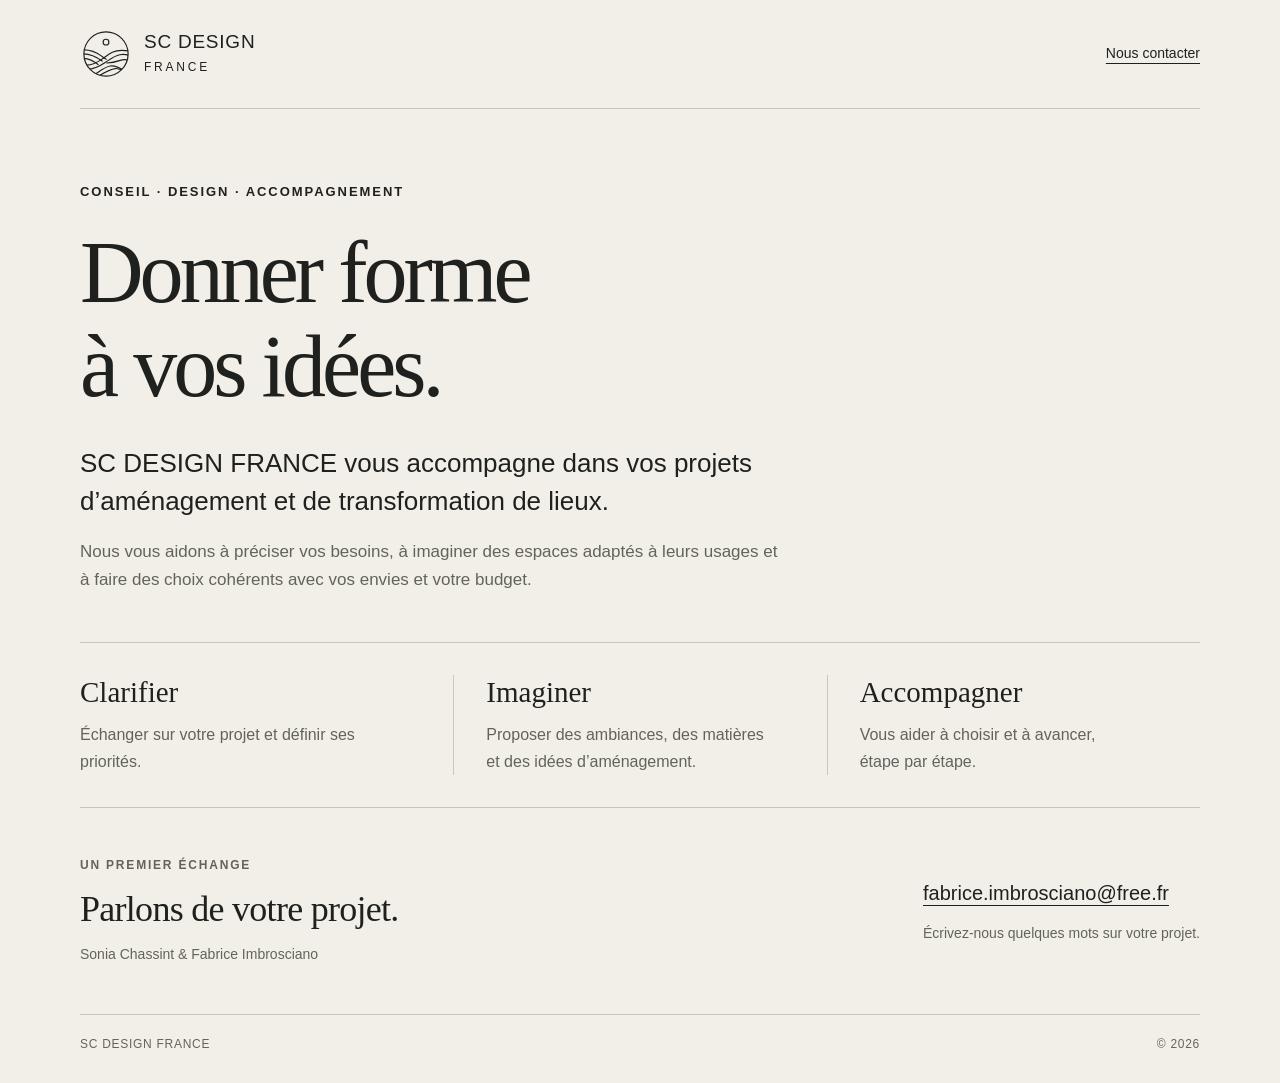
<file: index.html>
<!DOCTYPE html>
<html lang="fr">
<head>
  <meta charset="UTF-8">
  <meta name="viewport" content="width=device-width, initial-scale=1">
  <title>SC DESIGN FRANCE — Conseil &amp; design</title>
  <meta name="description" content="SC DESIGN FRANCE vous accompagne pour clarifier vos idées, définir vos besoins et donner forme à vos projets d’aménagement.">
  <meta property="og:title" content="SC DESIGN FRANCE">
  <meta property="og:description" content="Conseil, design et accompagnement de projets d’aménagement.">
  <meta property="og:type" content="website">
  <link rel="icon" href="assets/favicon.svg" type="image/svg+xml">
  <link rel="stylesheet" href="assets/styles.css">
  <script type="application/ld+json">{"@context":"https://schema.org","@type":"Organization","name":"SC DESIGN FRANCE","description":"Conseil, design et accompagnement de projets d’aménagement","email":"fabrice.imbrosciano@free.fr"}</script>
</head>
<body>
    <a class="skip-link" href="#contenu">Aller au contenu</a>
    <header class="site-header">
      <a class="brand" href="index.html" aria-label="SC DESIGN FRANCE — accueil">
        <img src="assets/logo-scdesign.svg" alt="" width="52" height="52" />
        <span><strong>SC DESIGN</strong><span>FRANCE</span></span>
      </a>
      <a class="contact-link" href="#contact">Nous contacter</a>
    </header>

    <main id="contenu">
      <section class="introduction" aria-labelledby="mission">
        <p class="eyebrow">Conseil · Design · Accompagnement</p>
        <h1 id="mission">Donner forme<br />à vos idées.</h1>
        <p class="mission">SC DESIGN FRANCE vous accompagne dans vos projets d’aménagement et de transformation de lieux.</p>
        <p class="description">Nous vous aidons à préciser vos besoins, à imaginer des espaces adaptés à leurs usages et à faire des choix cohérents avec vos envies et votre budget.</p>
      </section>

      <section class="services" aria-label="Notre accompagnement">
        <article><h2>Clarifier</h2><p>Échanger sur votre projet et définir ses priorités.</p></article>
        <article><h2>Imaginer</h2><p>Proposer des ambiances, des matières et des idées d’aménagement.</p></article>
        <article><h2>Accompagner</h2><p>Vous aider à choisir et à avancer, étape par étape.</p></article>
      </section>

      <section class="contact" id="contact" aria-labelledby="contact-title">
        <div><p class="eyebrow">Un premier échange</p><h2 id="contact-title">Parlons de votre projet.</h2><p>Sonia Chassint &amp; Fabrice Imbrosciano</p></div>
        <div class="contact-details"><a href="mailto:fabrice.imbrosciano@free.fr">fabrice.imbrosciano@free.fr</a><p>Écrivez-nous quelques mots sur votre projet.</p></div>
      </section>
    </main>
    <footer><span>SC DESIGN FRANCE</span><span>© 2026</span></footer>
  
</body>
</html>
</file>
<file: assets/styles.css>
:root{--paper:#f2efe8;--ink:#1f211f;--muted:#62645c;--line:rgba(31,33,31,.2)}
*{box-sizing:border-box}
html{scroll-behavior:smooth;scroll-padding-top:2rem}
body{margin:0;background:var(--paper);color:var(--ink);font-family:Arial,Helvetica,sans-serif;font-size:16px;line-height:1.65;-webkit-font-smoothing:antialiased}
a{color:inherit;text-decoration-thickness:1px;text-underline-offset:5px}
a:focus-visible{outline:2px solid var(--ink);outline-offset:6px}
.skip-link{position:absolute;left:1rem;top:-100px;padding:.7rem 1rem;background:var(--ink);color:white;z-index:10}
.skip-link:focus{top:1rem}
.site-header,main,footer{width:min(1120px,calc(100% - 96px));margin-inline:auto}
.site-header{display:flex;align-items:center;justify-content:space-between;gap:24px;padding:28px 0;border-bottom:1px solid var(--line)}
.brand{display:flex;align-items:center;gap:12px;text-decoration:none;flex-shrink:0}
.brand img{display:block}
.brand strong{display:block;font-size:19px;font-weight:500;letter-spacing:.04em;line-height:1.2}
.brand>span>span{display:block;font-size:12px;letter-spacing:.23em;margin-top:4px}
.contact-link{font-size:14px}
.introduction{padding:72px 0 48px;max-width:880px}
.eyebrow{margin:0 0 24px;font-size:13px;font-weight:600;letter-spacing:.15em;text-transform:uppercase}
h1,h2{font-family:Georgia,'Times New Roman',serif;font-weight:400}
h1{font-size:clamp(50px,7vw,88px);letter-spacing:-.045em;line-height:1.06;margin:0 0 32px}
.mission{font-size:clamp(20px,2.2vw,26px);line-height:1.45;max-width:760px;margin:0 0 18px}
.description{max-width:700px;color:var(--muted);margin:0;font-size:17px}
.services{display:grid;grid-template-columns:repeat(3,minmax(0,1fr));border-top:1px solid var(--line);border-bottom:1px solid var(--line);padding:32px 0}
.services article{padding:0 32px;border-left:1px solid var(--line)}
.services article:first-child{border-left:0;padding-left:0}
.services article:last-child{padding-right:0}
.services h2{font-size:29px;line-height:1.2;margin:0 0 12px}
.services p{margin:0;color:var(--muted);max-width:280px}
.contact{display:grid;grid-template-columns:1fr 1fr;gap:40px;align-items:center;padding:48px 0}
.contact .eyebrow{font-size:12px;margin-bottom:12px}
.contact h2{font-size:clamp(28px,3vw,36px);line-height:1.2;letter-spacing:-.02em;margin:0 0 12px}
.contact p{margin:0;font-size:14px;color:var(--muted)}
.contact-details{justify-self:end;max-width:100%;overflow-wrap:anywhere}
.contact-details a{font-size:clamp(16px,1.7vw,20px)}
.contact-details p{margin-top:12px}
footer{border-top:1px solid var(--line);display:flex;justify-content:space-between;gap:20px;padding:20px 0 28px;font-size:12px;letter-spacing:.06em;color:var(--muted)}
@media(max-width:700px){.site-header,main,footer{width:calc(100% - 40px)}.site-header{padding:20px 0;gap:12px}.brand img{width:42px;height:42px}.brand strong{font-size:16px}.brand>span>span{font-size:11px}.contact-link{font-size:13px}.introduction{padding:48px 0 32px}.eyebrow{font-size:11px;letter-spacing:.1em}h1{margin-bottom:26px}.description{font-size:16px}.services{grid-template-columns:1fr;padding:0}.services article,.services article:first-child,.services article:last-child{padding:22px 0;border-left:0;border-bottom:1px solid var(--line)}.services article:last-child{border-bottom:0}.services h2{font-size:27px}.services p{max-width:none}.contact{grid-template-columns:1fr;gap:24px;padding:36px 0}.contact-details{justify-self:start}}
@media(prefers-reduced-motion:reduce){html{scroll-behavior:auto}}
</file>
